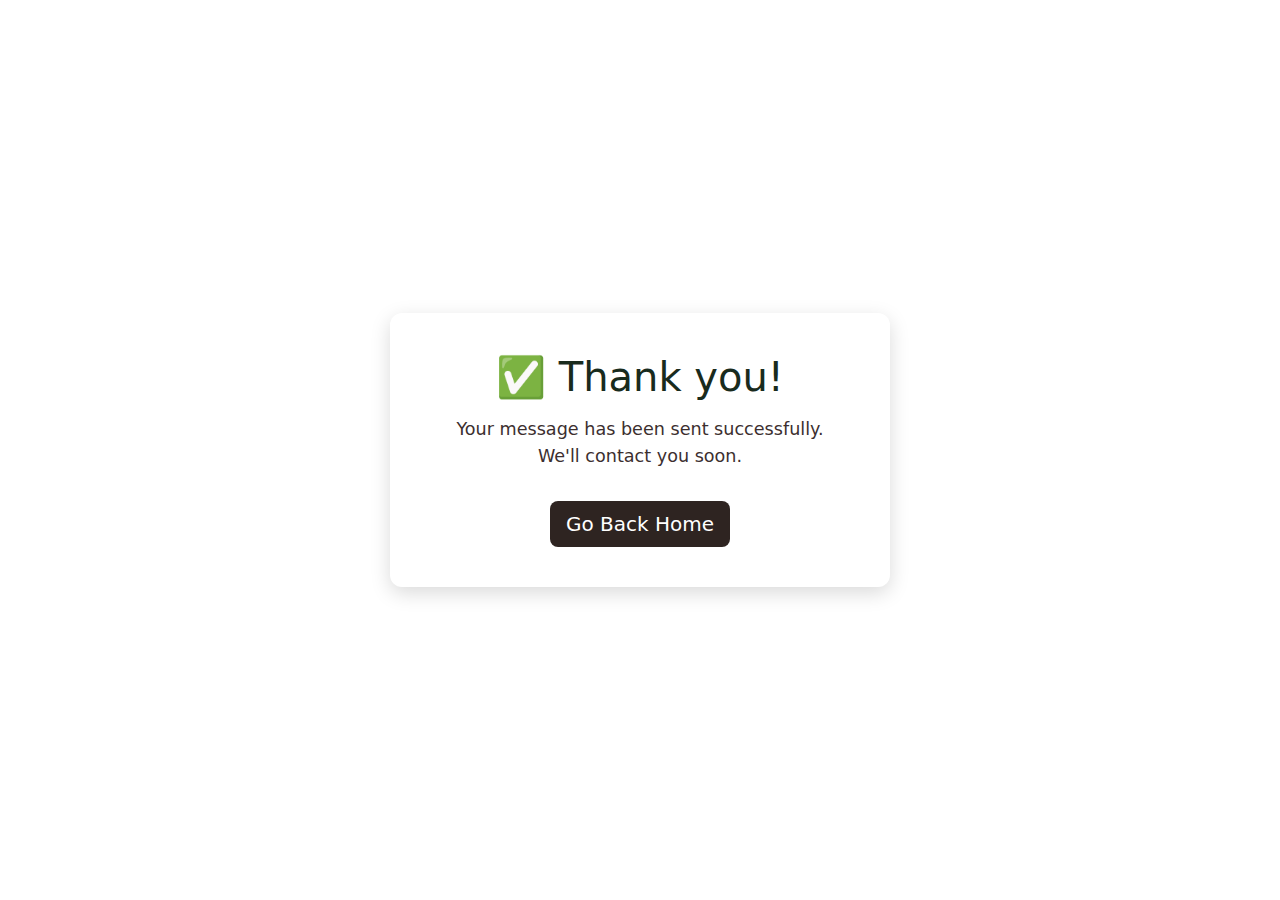
<file: thank-you.html>
<!DOCTYPE html>
<html lang="en">
<head>
<meta charset="UTF-8">
<title>Thank You</title>
<meta name="viewport" content="width=device-width, initial-scale=1.0">
<!-- Bootstrap CSS -->
<link href="https://cdn.jsdelivr.net/npm/bootstrap@5.3.0/dist/css/bootstrap.min.css" rel="stylesheet">
<style>
    body {
        background: linear-gradient(135deg, #ffffff, #ffffff);
        height: 100vh;
        margin: 0;
        display: flex;
        align-items: center;
        justify-content: center;
    }
    .thank-you-card {
        background: #fff;
        border-radius: 12px;
        padding: 40px;
        box-shadow: 0 6px 20px rgba(0,0,0,0.15);
        max-width: 500px;
        width: 100%;
        text-align: center;
        animation: fadeIn 0.6s ease-in-out;
    }
    .thank-you-card h1 {
        font-size: 2.5rem;
        color: #192b1d;
        margin-bottom: 15px;
    }
    .thank-you-card p {
        font-size: 1.1rem;
        color: #3c2f2f;
    }
    .thank-you-card a {
        margin-top: 20px;
    }
    @keyframes fadeIn {
        from {opacity: 0; transform: translateY(-20px);}
        to {opacity: 1; transform: translateY(0);}
    }
    .custom-home-btn {
    background-color: #2e2421;  /* Your desired color */
    color: white;
    border: none;
    }
    .custom-home-btn:hover {
        background-color: #886d6d; /* Darker shade on hover */
        color: white;
    }

</style>
</head>
<body>
    <div class="thank-you-card">
        <h1>✅ Thank you!</h1>
        <p>Your message has been sent successfully.<br> We'll contact you soon.</p>
        <a href="index.html" class="btn btn-lg mt-3 custom-home-btn">Go Back Home</a>
    </div>
</body>
</html>
</file>
